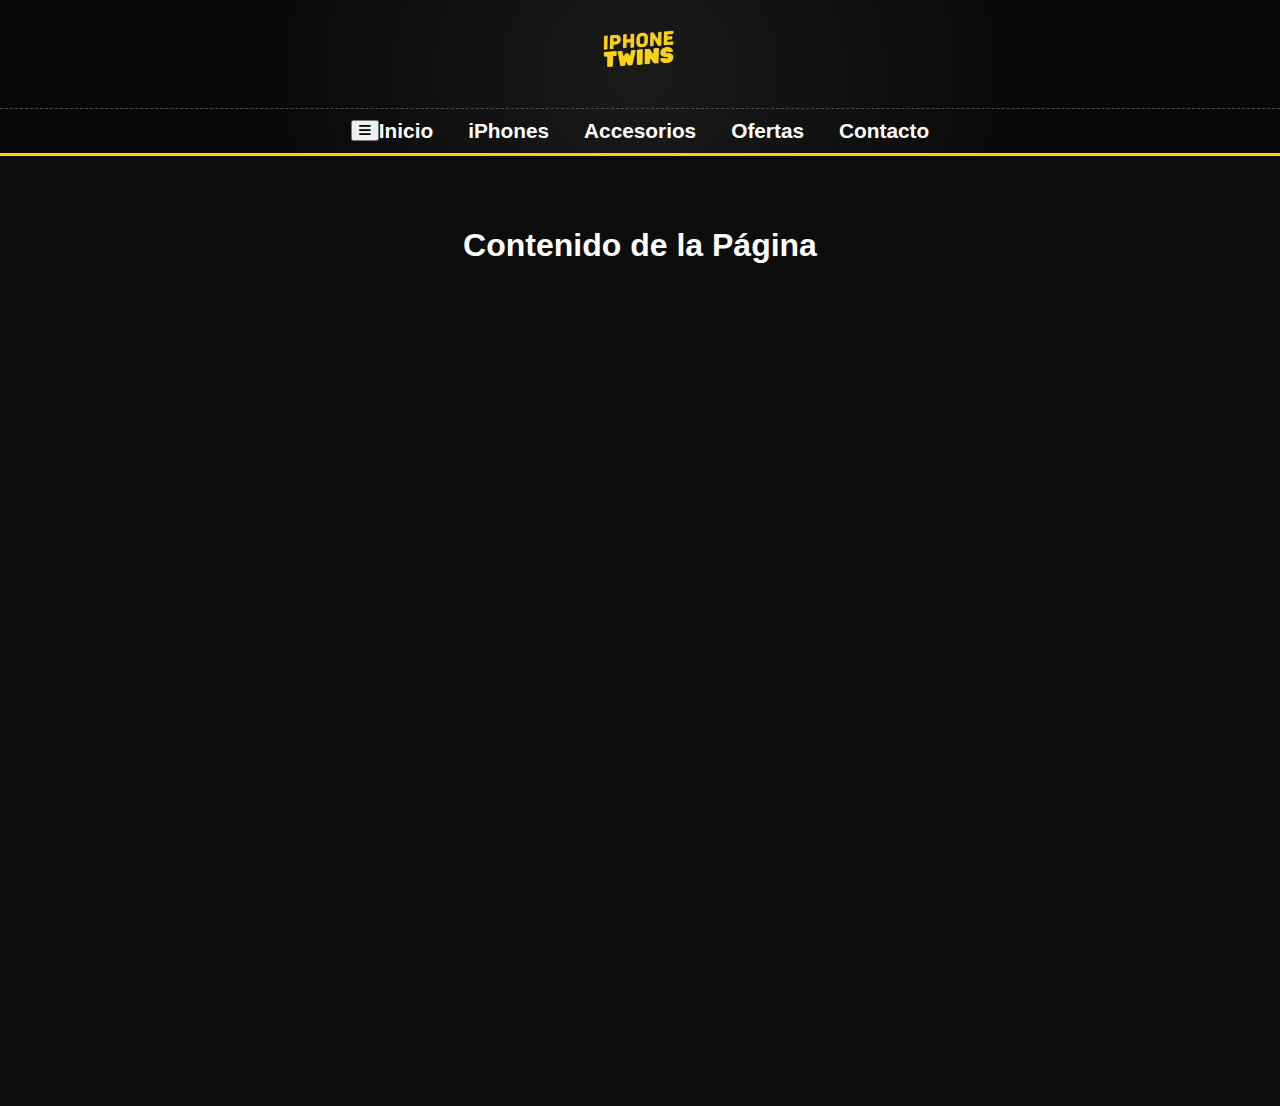
<file: index.html>
<!DOCTYPE html>
<html lang="es">
<head>
    <meta charset="UTF-8">
    <meta name="viewport" content="width=device-width, initial-scale=1.0">
    <title>iPhone Twins - Header Responsive</title>
    <link rel="stylesheet" href="./style.css">
    <!-- Enlace a Font Awesome para los íconos -->
    <link rel="stylesheet" href="https://cdnjs.cloudflare.com/ajax/libs/font-awesome/6.5.1/css/all.min.css">
</head>
<body>

    <header class="main-header">
        <!-- Parte superior del header con el logo -->
        <div class="header-top">
            <a href="#" class="logo-container">
                <img src="./Diseño sin título (26).png" alt="Logo iPhone Twins">
            </a>
        </div>

        <!-- Barra de navegación principal -->
        <nav class="main-nav">
            <!-- BOTÓN DE HAMBURGUESA (solo visible en móvil) -->
            <button class="hamburger-menu" id="hamburger-button" aria-label="Abrir menú de navegación">
                <i class="fas fa-bars"></i>
            </button>

            <ul class="nav-links" id="nav-links">
                <li><a href="#">Inicio</a></li>
                <li><a href="#">iPhones</a></li>
                <li><a href="#">Accesorios</a></li>
                <li><a href="#">Ofertas</a></li>
                <li><a href="#">Contacto</a></li>
            </ul>

        </nav>
    </header>

    <!-- Contenido de ejemplo -->
    <main style="height: 100vh; color: white; text-align: center; padding-top: 50px;">
        <h1>Contenido de la Página</h1>
    </main>

    <!-- SCRIPT PARA EL MENÚ HAMBURGUESA -->
    <script>
        const hamburgerButton = document.getElementById('hamburger-button');
        const navLinks = document.getElementById('nav-links');

        hamburgerButton.addEventListener('click', () => {
            navLinks.classList.toggle('active'); // Añade o quita la clase 'active'
        });
    </script>

</body>
</html>
</file>
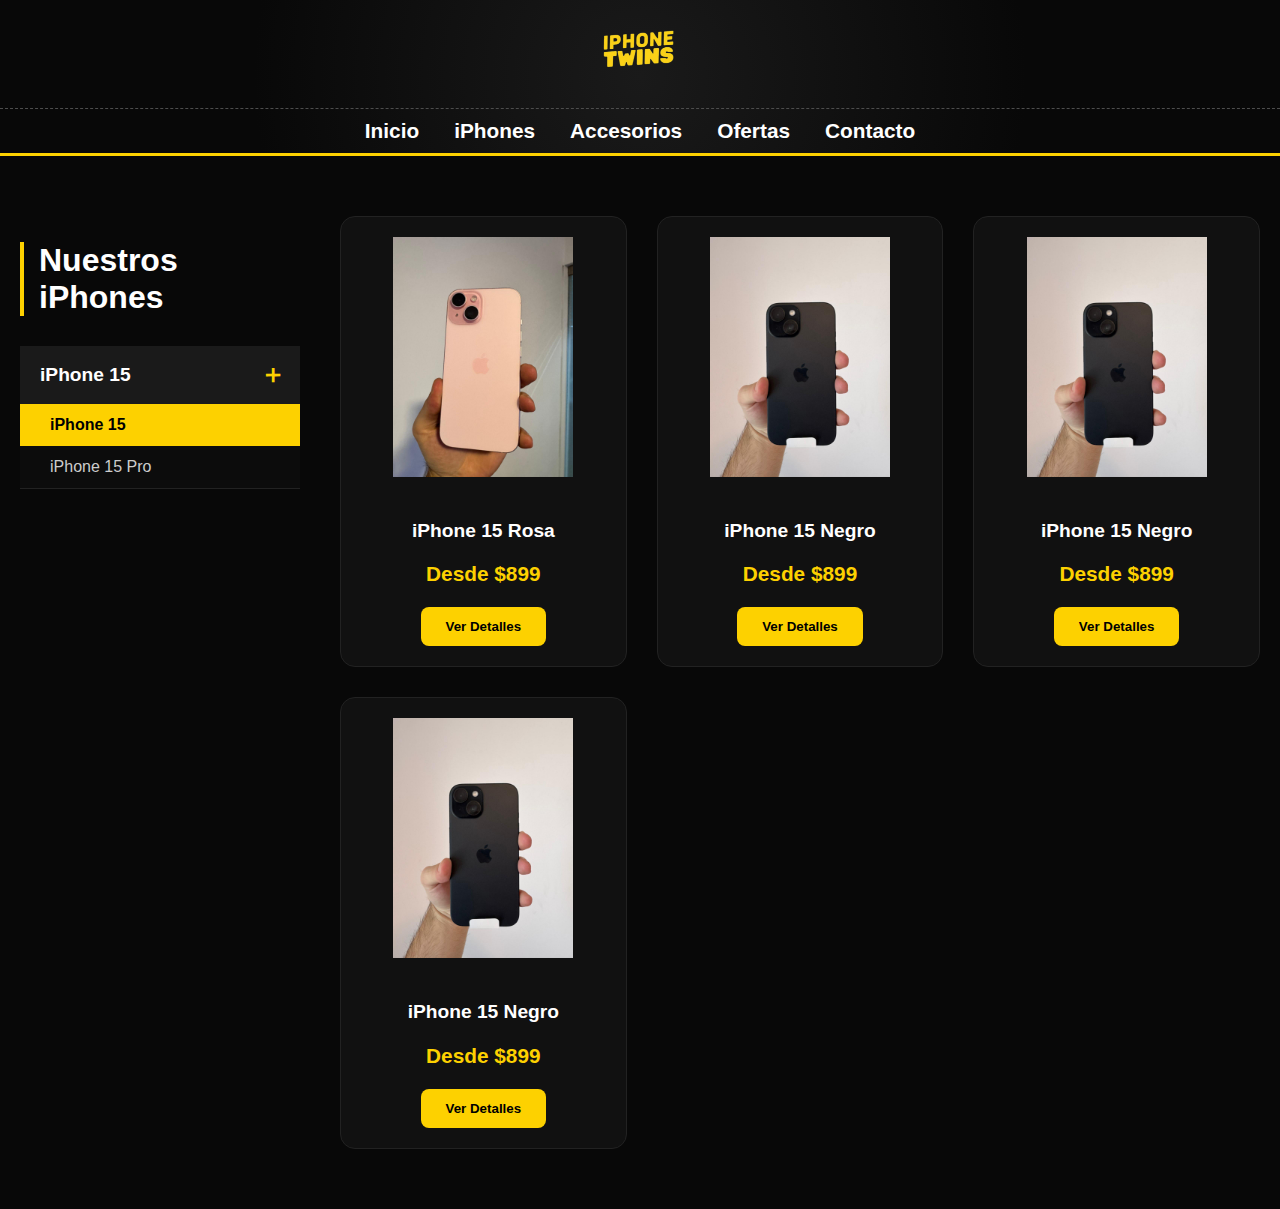
<file: iphone.html>
<!DOCTYPE html>
<html lang="es">
<head>
    <meta charset="UTF-8">
    <meta name="viewport" content="width=device-width, initial-scale=1.0">
    <title>iPhone Twins - Header Responsive</title>
    <link rel="stylesheet" href="./style.css">
    <!-- Enlace a Font Awesome para los íconos -->
    <link rel="stylesheet" href="https://cdnjs.cloudflare.com/ajax/libs/font-awesome/6.5.1/css/all.min.css">
</head>
<body>

    <header class="main-header">
        <!-- Parte superior del header con el logo -->
        <div class="header-top">
            <a href="./index.html" class="logo-container">
                <img src="./Diseño sin título (26).png" alt="Logo iPhone Twins" class="logo-animado">
            </a>
        </div>

        <button class="hamburger-btn" id="hamburger-btn" aria-label="Abrir menú de navegación">
            <span></span>
            <span></span>
            <span></span>
        </button>

        <!-- Barra de navegación principal -->
        <nav class="main-nav">
            <!-- BOTÓN DE HAMBURGUESA (solo visible en móvil) -->
            

            <ul class="nav-links" id="nav-links">
                <li><a href="./index.html">Inicio</a></li>
                <li><a href="./iphone.html">iPhones</a></li>
                <li><a href="./accesrios.html">Accesorios</a></li>
                <li><a href="#">Ofertas</a></li>
                <li><a href="#">Contacto</a></li>
            </ul>

        </nav>
    </header>

    <!-- ================== MAIN CONTENT ================== -->
        <main>
        <section class="iphones-section" id="iphones">
            <div class="iphones-container">
                <aside class="iphones-nav">
                    <h2>Nuestros iPhones</h2>
                    <div class="accordion">
                        <div class="accordion-item active">
                            <div class="accordion-header">iPhone 15</div>
                            <div class="accordion-content">
                                <a href="#" class="sub-model-link active" data-target="grid-iphone-15">iPhone 15</a>
                                <a href="#" class="sub-model-link" data-target="grid-iphone-15-pro">iPhone 15 Pro</a>
                            </div>
                        </div>
                    </div>
                </aside>
                <div class="iphones-display">
                    <div class="product-grid active" id="grid-iphone-15">
                        <div class="product-card" 
                            data-images="./iphone_15/15R/1.jpg,./iphone_15/15R/2.jpg,./iphone_15/15R/3.jpg,./iphone_15/15R/4.jpg"                
                            data-title="iPhone 15 Rosa"
                            data-static-specs='{"Estado": "Usado", "Almacenamiento": "128 GB", "Incluye": "Cable USB-C"}'
                            data-options='[
                                {"battery": "100%", "price": "$999"},
                                {"battery": "95% (Excelente)", "price": "$950"},
                                {"battery": "88% (Muy Bueno)", "price": "$899"}
                            ]'
                        >
                            <img src="./iphone_15/15R/1.jpg" alt="iPhone 15 Blue">
                            <h3>iPhone 15 Rosa</h3>
                            <p class="price">Desde $899</p>
                            <button class="buy-button">Ver Detalles</button>
                        </div>
                        <div class="product-card" 
                            data-images="./iphone_15/15N/1.jpg,./iphone_15/15N/2.jpg,./iphone_15/15N/3.jpg,./iphone_15/15N/4.jpg"                
                            data-title="iPhone 15 Blue"
                            data-static-specs='{"Estado": "Usado", "Almacenamiento": "128 GB", "Incluye": "Cable USB-C"}'
                            data-options='[
                                {"battery": "100%", "price": "$999"},
                                {"battery": "95% (Excelente)", "price": "$950"},
                                {"battery": "88% (Muy Bueno)", "price": "$899"}
                            ]'
                        >
                            <img src="./iphone_15/15N/1.jpg" alt="iPhone 15 Blue">
                            <h3>iPhone 15 Negro</h3>
                            <p class="price">Desde $899</p>
                            <button class="buy-button">Ver Detalles</button>
                        </div>
                        <div class="product-card" 
                            data-images="./iphone_15/15N/1.jpg,./iphone_15/15N/2.jpg,./iphone_15/15N/3.jpg,./iphone_15/15N/4.jpg"                
                            data-title="iPhone 15 Blue"
                            data-static-specs='{"Estado": "Usado", "Almacenamiento": "128 GB", "Incluye": "Cable USB-C"}'
                            data-options='[
                                {"battery": "100%", "price": "$999"},
                                {"battery": "95% (Excelente)", "price": "$950"},
                                {"battery": "88% (Muy Bueno)", "price": "$899"}
                            ]'
                        >
                            <img src="./iphone_15/15N/1.jpg" alt="iPhone 15 Blue">
                            <h3>iPhone 15 Negro</h3>
                            <p class="price">Desde $899</p>
                            <button class="buy-button">Ver Detalles</button>
                        </div>
                        <div class="product-card" 
                            data-images="./iphone_15/15N/1.jpg,./iphone_15/15N/2.jpg,./iphone_15/15N/3.jpg,./iphone_15/15N/4.jpg"                
                            data-title="iPhone 15 Blue"
                            data-static-specs='{"Estado": "Usado", "Almacenamiento": "128 GB", "Incluye": "Cable USB-C"}'
                            data-options='[
                                {"battery": "100%", "price": "$999"},
                                {"battery": "95% (Excelente)", "price": "$950"},
                                {"battery": "88% (Muy Bueno)", "price": "$899"}
                            ]'
                        >
                            <img src="./iphone_15/15N/1.jpg" alt="iPhone 15 Blue">
                            <h3>iPhone 15 Negro</h3>
                            <p class="price">Desde $899</p>
                            <button class="buy-button">Ver Detalles</button>
                        </div>
                    </div>
                </div>
            </div>
        </section>
    </main>

    <div class="modal-overlay" id="product-modal">
        <div class="modal-content">
            <button class="modal-close">×</button>
            <div class="modal-body">
                <div class="modal-image-container">
                    <div class="carousel">
                        <div class="carousel-track-container"><ul class="carousel-track"></ul></div>
                        <button class="carousel-button carousel-button--left"><i class="fas fa-chevron-left"></i></button>
                        <button class="carousel-button carousel-button--right"><i class="fas fa-chevron-right"></i></button>
                        <div class="carousel-nav"></div>
                    </div>
                </div>
                <div class="modal-details">
                    <h2 id="modal-title"></h2>
                    <p class="modal-price" id="modal-price"></p>
                    <div class="product-specs">
                        <h3>Especificaciones:</h3>
                        <div id="modal-static-specs"></div>
                        <div class="spec-item">
                            <span class="spec-label">Batería:</span>
                            <div class="select-container">
                                <select id="modal-battery-select"></select>
                            </div>
                        </div>
                    </div>
                    <button class="buy-button modal-buy-button">Contactar por WhatsApp</button>
                </div>
            </div>
        </div>
    </div>


    <!-- ================== SCRIPT ================== -->
    <script src="./script.js">
    </script>

</body>
</html>
</file>
<file: style.css>
/* --- ESTILOS GENERALES --- */
body {
    margin: 0;
    font-family: -apple-system, BlinkMacSystemFont, "Segoe UI", Roboto, "Helvetica Neue", Arial, sans-serif;
    background-color: #0d0d0d; /* Un fondo oscuro para que resalte el header */
}

/* --- ESTILOS DE ESCRITORIO (PRESERVAN EL DISEÑO ORIGINAL) --- */

.main-header {
    width: 100%;
    /* El fondo oscuro con resplandor se aplica a todo el header */
    background: radial-gradient(circle, #1a1a1a 0%, #080808 60%);
    /* La línea amarilla inferior que abarca todo el header */
    border-bottom: 3px solid #fdd100;
    padding-top: 20px; /* Espaciado superior que antes estaba en .header-top */
}

.main-nav {
    display: flex;
    justify-content: center; /* Centra los elementos */
    align-items: center;
    flex-wrap: wrap; /* PERMITE QUE EL LOGO Y LOS LINKS ESTÉN EN LÍNEAS SEPARADAS */
    padding: 10px 5%;
    /* La línea punteada que separa el logo de la navegación */
    border-top: 1px dashed #4d4d4d;
    margin-top: 20px; /* Espacio para que el logo "respire" arriba */
}

.logo-container {
    width: 100%; /* HACE QUE EL LOGO OCUPE SU PROPIA LÍNEA */
    display: flex;
    justify-content: center;
    margin-bottom: 20px; /* Espacio entre el logo y los links de navegación */
    /* Lo movemos arriba, fuera del nav visualmente */
    transform: translateY(-5px);
}

.logo-container img {
    max-width: 120px;
    height: auto;
}

/* --- ENLACES DE NAVEGACIÓN (DESKTOP) --- */
.nav-links {
    list-style: none;
    margin: 0;
    padding: 0;
    display: flex;
    gap: 35px;
}

.nav-links a {
    text-decoration: none;
    color: white;
    font-weight: bold;
    font-size: 1.3rem;
    padding-bottom: 15px;
    position: relative;
    transition: color 0.3s ease;
}

.nav-links a:hover {
    color: #fdd100;
}

/* --- BOTÓN DE HAMBURGUESA (OCULTO EN DESKTOP) --- */
.hamburger-btn {
    display: none; /* Totalmente oculto en la vista de escritorio */
}


/* ------------------------------------------- */
/* --- ESTILOS PARA MÓVIL (TABLETS Y ABAJO) --- */
/* ------------------------------------------- */
@media (max-width: 768px) {

    /* --- AJUSTES GENERALES DEL HEADER EN MÓVIL --- */
    .main-header {
        padding: 0; 
        background: #000;
        position: relative; /* Contenedor de referencia para los elementos absolutos */
    }
    
    .main-nav {
        /* Este contenedor ahora solo define la altura del header */
        display: flex;
        justify-content: center;
        align-items: center;
        padding: 0;
        border-top: none; 
        margin-top: 0;
        /* Le damos una altura fija para que los elementos se puedan centrar dentro */
        min-height: 80px; 
    }

    /* --- AJUSTES DEL LOGO EN MÓVIL (LA CORRECCIÓN PRINCIPAL) --- */
    .logo-container {
        width: auto;
        margin: 0;
        
        /* ¡AQUÍ ESTÁ LA MAGIA! POSICIONAMIENTO ABSOLUTO */
        position: absolute;
        left: 50%;
        top: 50%;
        transform: translate(-50%, -50%); /* El truco para un centrado perfecto */
    }
    .logo-container img {
        max-width: 100px;
        display: block; /* Buena práctica para imágenes dentro de contenedores posicionados */
    }

    /* --- POSICIONAMIENTO DEL BOTÓN DE HAMBURGUESA --- */
    .hamburger-btn {
        display: flex;
        flex-direction: column;
        justify-content: space-around;
        width: 30px;
        height: 25px;
        background: transparent;
        border: none;
        cursor: pointer;
        padding: 0;
        
        /* Usa el mismo sistema de posicionamiento absoluto */
        position: absolute;
        right: 5%; /* Lo pegamos a la derecha */
        top: 50%;
        transform: translateY(-50%); /* Lo centramos verticalmente */
    }
    
    .hamburger-btn span {
        display: block;
        width: 100%;
        height: 3px;
        background-color: #fdd100; 
        border-radius: 3px;
    }
    
    /* --- MENÚ DESPLEGABLE (sin cambios) --- */
    .nav-links {
        display: none; 
        flex-direction: column; 
        gap: 0;
        position: absolute;
        top: 100%; /* Se posicionará debajo del .main-header */
        left: 0;
        width: 100%;
        background-color: #111;
        border-top: 1px solid #4d4d4d;
        z-index: 1000;
    }
    
    .nav-links.active {
        display: flex;
    }

    .nav-links li {
        text-align: center;
        width: 100%;
    }

    .nav-links a {
        padding: 18px 0;
        width: 100%;
        display: block; 
        border-bottom: 1px solid #222;
    }

    .nav-links li:last-child a {
        border-bottom: none;
    }
}

/* --- ESTILOS PARA SECCIÓN DE IMÁGENES DESTACADAS --- */
/* Pega este código al final de tu archivo styles.css */

.featured-section {
    display: flex; /* Usamos Flexbox para alinear los elementos */
    justify-content: center; /* Centramos las tarjetas horizontalmente */
    align-items: stretch; /* Hacemos que ambas tarjetas tengan la misma altura */
    gap: 30px; /* Espacio entre las dos imágenes */
    padding: 50px 20px; /* Espacio arriba/abajo y a los lados de la sección */
    max-width: 1200px; /* Ancho máximo para que no se estire demasiado en pantallas gigantes */
    margin: 0 auto; /* Centra la sección en la página */
}

.featured-card {
    display: block; /* Necesario para que el enlace se comporte como un bloque */
    border-radius: 20px; /* Coincide con el redondeo de tus imágenes */
    overflow: hidden; /* Oculta cualquier cosa que se salga del borde redondeado */
    box-shadow: 0 8px 25px rgba(0, 0, 0, 0.4); /* Sombra sutil para dar profundidad */
    transition: transform 0.3s ease, box-shadow 0.3s ease; /* Transición suave para el hover */
    flex: 1; /* Permite que cada tarjeta crezca y ocupe el espacio disponible */
    max-width: 500px; /* Limita el tamaño máximo de cada tarjeta */
}

.featured-card img {
    width: 100%; /* La imagen ocupa todo el ancho de su contenedor */
    height: auto;
    display: block; /* Elimina un pequeño espacio blanco que a veces aparece debajo de las imágenes */
}

/* Efecto al pasar el ratón por encima */
.featured-card:hover {
    transform: scale(1.03); /* Ligeramente más grande */
    box-shadow: 0 12px 30px rgba(0, 0, 0, 0.6); /* Sombra más pronunciada */
}


/* --- ESTILOS RESPONSIVE PARA LA SECCIÓN DESTACADA --- */
/* Usamos el mismo breakpoint que en el header para consistencia */
@media (max-width: 768px) {
    .featured-section {
        flex-direction: column; /* Apila las imágenes una sobre otra */
        align-items: center; /* Centra las tarjetas que ahora están en columna */
        gap: 25px; /* Espacio entre las imágenes apiladas */
        padding: 40px 15px; /* Menos padding en pantallas pequeñas */
    }
}

/* --- ESTILOS GENERALES Y HEADER --- */
/* Aquí irían tus estilos del header y generales */

/* ESTILOS DE LA TIENDA Y MODAL */
.iphones-section { padding: 60px 20px; background-color: #080808; }
.iphones-container { display: flex; max-width: 1400px; margin: 0 auto; gap: 40px; }
.iphones-nav { flex: 0 0 280px; color: white; }
.iphones-nav h2 { font-size: 2rem; margin-bottom: 30px; border-left: 4px solid #fdd100; padding-left: 15px; }
.accordion-item { margin-bottom: 10px; border-bottom: 1px solid #222; }
.accordion-header { background-color: #1a1a1a; padding: 15px 20px; cursor: pointer; font-size: 1.2rem; font-weight: bold; display: flex; justify-content: space-between; align-items: center; }
.accordion-header::after { content: '×'; font-size: 1.5rem; color: #fdd100; transition: transform 0.3s ease; }
.accordion-item.active .accordion-header::after { transform: rotate(45deg); }
.accordion-content { max-height: 0; overflow: hidden; transition: max-height 0.4s ease-out; background-color: #0c0c0c; }
.accordion-item.active .accordion-content { max-height: 200px; }
.sub-model-link { display: block; padding: 12px 20px 12px 30px; color: #ccc; text-decoration: none; }
.sub-model-link.active { background-color: #fdd100; color: #000; font-weight: bold; }
.iphones-display { flex: 1; }
.product-grid { display: none; grid-template-columns: repeat(auto-fit, minmax(260px, 1fr)); gap: 30px; }
.product-grid.active { display: grid; }
.product-card { background-color: #111; border-radius: 15px; padding: 20px; text-align: center; border: 1px solid #222; transition: transform 0.3s, box-shadow 0.3s; }
.product-card img { max-width: 100%; height: 240px; object-fit: contain; margin-bottom: 20px; }
.product-card h3 { color: white; font-size: 1.2rem; }
.product-card .price { color: #fdd100; font-size: 1.3rem; font-weight: bold; }
.buy-button { background-color: #fdd100; color: #000; border: none; padding: 12px 25px; border-radius: 8px; font-weight: bold; cursor: pointer; }

/* MODAL Y CARRUSEL */
.modal-overlay { position: fixed; top: 0; left: 0; width: 100%; height: 100%; background: rgba(0,0,0,0.85); z-index: 2000; display: flex; align-items: center; justify-content: center; opacity: 0; visibility: hidden; transition: opacity 0.3s ease; }
.modal-overlay.active { opacity: 1; visibility: visible; }
.modal-content { background: #1a1a1a; border-radius: 20px; color: white; padding: 30px 40px; width: 90%; max-width: 1200px; position: relative; max-height: 90vh; overflow-y: auto; }
.modal-close { position: absolute; top: 15px; right: 20px; background: none; border: none; color: white; font-size: 2.5rem; cursor: pointer; z-index: 10; }
.modal-body { display: flex; gap: 40px; }
.modal-details { flex: 1; }

/* --- CORRECCIÓN AQUÍ --- */
.modal-image-container {
    flex: 1;
    position: relative;
    min-width: 0; /* Ayuda a flexbox a manejar el tamaño correctamente */
}
.carousel {
    width: 100%;
    height: 100%; /* El carrusel ocupa toda la altura de su contenedor padre */
    position: relative;
}
/* ------------------------ */

.carousel-track-container { height: 100%; overflow: hidden; border-radius: 10px; }
.carousel-track { list-style: none; position: relative; height: 100%; margin: 0; padding: 0; transition: transform 250ms ease-in; }
.carousel-slide { position: absolute; top: 0; bottom: 0; width: 100%; height: 100%; }
.carousel-slide img { width: 100%; height: 100%; object-fit: contain; }
.carousel-button { position: absolute; top: 50%; transform: translateY(-50%); background: rgba(0,0,0,0.5); border: none; color: white; border-radius: 50%; width: 40px; height: 40px; cursor: pointer; z-index: 1; }
.carousel-button--left { left: 10px; }
.carousel-button--right { right: 10px; }
.carousel-nav { position: absolute; bottom: 10px; left: 50%; transform: translateX(-50%); display: flex; }
.carousel-indicator { background: rgba(255, 255, 255, 0.3); border: 0; border-radius: 50%; cursor: pointer; height: 12px; width: 12px; margin: 0 8px; }
.carousel-indicator.current-slide { background: #fdd100; }
.modal-price { color: #fdd100; font-size: 1.8rem; font-weight: bold; }
/* --- ESTILO PARA EL TÍTULO DE ESPECIFICACIONES (NUEVO) --- */
/* Pega este código en tu archivo styles.css, dentro de los estilos del modal */

.product-specs h3 {
    font-size: 1.3rem; /* Un poco más grande para que destaque */
    font-weight: bold;
    text-align: left; /* Aseguramos que esté alineado a la izquierda */
    
    /* --- LA LÍNEA AMARILLA --- */
    border-bottom: 2px solid #fdd100; /* 2px de grosor, color amarillo */
    
    /* --- ESPACIADO PARA QUE RESPIRE --- */
    padding-bottom: 10px; /* Espacio entre el texto y la línea */
    margin-bottom: 15px; /* Espacio después de la línea y antes de las specs */
}
.product-specs .spec-item { display: flex; align-items: center; justify-content: space-between; padding: 12px 0; border-bottom: 1px solid #333; }
.product-specs .spec-label { font-weight: bold; color: white; }
.select-container { position: relative; }
.select-container::after { content: '▼'; font-size: 0.7rem; color: #fdd100; position: absolute; right: 15px; top: 50%; transform: translateY(-50%); pointer-events: none; }
#modal-battery-select { -webkit-appearance: none; appearance: none; background-color: #2a2a2a; border: 1px solid #444; color: white; padding: 10px 40px 10px 15px; border-radius: 8px; cursor: pointer; min-width: 180px; }

/* Responsive */
@media (max-width: 768px) {
    .modal-body { flex-direction: column; }
    .modal-image-container { height: 300px; } /* Ajustamos la altura para móvil */
}



/* --- ESTILO DE SCROLLBAR: MODERNO Y SUTIL --- */

/* --- Para WebKit (Chrome, Safari, etc.) --- */
.modal-content::-webkit-scrollbar {
    width: 8px; /* Una barra delgada */
}

.modal-content::-webkit-scrollbar-track {
    background: transparent; /* El fondo es completamente invisible */
}

.modal-content::-webkit-scrollbar-thumb {
    background: rgba(255, 255, 255, 0.25); /* Por defecto es un gris muy sutil y semitransparente */
    border-radius: 10px;
}

.modal-content::-webkit-scrollbar-thumb:hover {
    background: #ffffff; /* Al pasar el ratón, se vuelve de color amarillo sólido */
}


/* --- Para Firefox --- */
.modal-content {
  scrollbar-width: thin;
  /* El thumb es amarillo, el track es transparente. Firefox no soporta el efecto hover en el scrollbar. */
  scrollbar-color: #ffffff transparent;
}


/* --- ESTILOS PARA DROPDOWN PERSONALIZADO Y SPECS DINÁMICAS --- */
/* Pega este código al final de tu styles.css */

.product-specs p {
    /* Si tenías esta regla, es mejor quitarla o ajustarla, 
       ya que ahora usamos divs para las especificaciones */
    line-height: 1.8;
    color: #ccc;
}

.product-specs .spec-item {
    display: flex;
    align-items: center;
    justify-content: space-between;
    padding: 12px 0;
    font-size: 1rem;
    color: #ccc;
    border-bottom: 1px solid #333;
}

.product-specs .spec-label {
    font-weight: bold;
    color: white; /* Hacemos la etiqueta más prominente */
}

/* Contenedor para ocultar el select por defecto y añadir nuestra flecha */
.select-container {
    position: relative;
    display: inline-block;
}

/* La flecha personalizada */
.select-container::after {
    content: '▼';
    font-size: 0.7rem;
    color: #fdd100;
    position: absolute;
    right: 15px;
    top: 50%;
    transform: translateY(-50%);
    pointer-events: none; /* Permite hacer clic a través de la flecha */
}

/* Estilos del <select> */
#modal-battery-select {
    -webkit-appearance: none;
    -moz-appearance: none;
    appearance: none;
    background-color: #2a2a2a;
    border: 1px solid #444;
    color: white;
    padding: 10px 40px 10px 15px; /* Espacio para la flecha a la derecha */
    border-radius: 8px;
    font-size: 1rem;
    cursor: pointer;
    min-width: 180px; /* Ancho mínimo para que se vea bien */
    font-family: inherit;
    transition: border-color 0.2s ease;
}

#modal-battery-select:focus {
    outline: none;
    border-color: #fdd100;
}

/* --- Animación de Zoom Constante para el Logo --- */

/* 1. Definimos los pasos de la animación "pulsar" */
@keyframes pulsar {
  0% {
    transform: scale(1); /* Tamaño inicial (normal) */
  }
  50% {
    transform: scale(1.2); /* Tamaño máximo (un 10% más grande) */
  }
  100% {
    transform: scale(1); /* Vuelve al tamaño normal */
  }
}

/* 2. Aplicamos la animación a la clase de nuestro logo */
.logo-animado {
  animation: pulsar 3s ease-in-out infinite;
}


@media (max-width: 992px) {
    
    /* 1. Hacemos que el layout principal se apile verticalmente */
    .iphones-container {
        flex-direction: column; /* ¡LA MAGIA! Pone el menú arriba y los productos abajo */
    }

    .iphones-nav {
        flex: 1 1 100%; /* El menú ahora ocupa todo el ancho */
        margin-bottom: 30px; /* Espacio entre el menú y los productos */
    }

    /* 2. Ajustamos la cuadrícula de productos a 2 columnas */
    .product-grid {
        grid-template-columns: repeat(2, 1fr);
    }
}

/* Para móviles (menos de 576px) */
@media (max-width: 576px) {
    .iphones-section {
        padding: 20px 15px; /* Menos espacio en pantallas pequeñas */
    }
    
    /* 3. Forzamos la cuadrícula de productos a 1 sola columna */
    .product-grid {
        grid-template-columns: 1fr;
    }
}

/* ======================================================= */
/* AJUSTES RESPONSIVE PARA EL MODAL (VENTANA EMERGENTE)    */
/* ======================================================= */
@media (max-width: 768px) {
    .modal-content {
        width: 95%;
        padding: 15px;
    }
    
    /* Hacemos que la imagen y los detalles se apilen en el modal */
    .modal-body {
        flex-direction: column;
    }

    .modal-image-container, .modal-details {
        width: 100%;
        max-width: 100%;
    }

    .modal-image-container {
        margin-bottom: 20px;
    }
    
    .modal-details h2 {
        font-size: 1.5rem;
    }
}











/* ======================================================= */
/* --- ESTILOS DEL BANNER HERO (PÁGINA DE INICIO) - CORREGIDO --- */
/* ======================================================= */

.hero-banner {
    position: relative;
    width: 100%;
    height: 75vh;
    max-height: 700px;
    overflow: hidden;
    background-color: #0d0d0d; /* Este color se verá en las franjas */
    margin: 40px auto;
    max-width: 90%;
    border-radius: 20px;
    box-shadow: 0 10px 40px rgba(0,0,0,0.5);
}

.hero-slide {
    position: absolute;
    top: 0;
    left: 0;
    width: 100%;
    height: 100%;
    opacity: 0;
    transition: opacity 1.5s ease-in-out;
}

/* LA MAGIA PARA LAS IMÁGENES DENTRO DEL SLIDE */
.hero-slide img {
    width: 100%;
    height: 100%;
    /* 
      'contain' asegura que la imagen entera sea visible dentro del contenedor,
      manteniendo su relación de aspecto. Esto puede crear bandas vacías
      (letterboxing) arriba/abajo o a los lados si los formatos no coinciden.
    */
    object-fit: contain; /* ¡LA LÍNEA MÁGICA! */
    
    /* object-position ya no es tan crítico con 'contain', pero lo dejamos por si acaso */
    object-position: center center; 
}

/* La clase 'active' hace visible la diapositiva */
.hero-slide.active {
    opacity: 1;
}

/* Contenedor para texto o botones encima del banner (opcional) */
.hero-content {
    position: relative;
    z-index: 2;
    height: 100%;
    display: flex;
    flex-direction: column;
    justify-content: center;
    align-items: center;
    text-align: center;
    color: white;
}


/* --- AJUSTES RESPONSIVE PARA EL BANNER --- */
@media (max-width: 768px) {
    .hero-banner {
        height: 50vh; /* Puedes ajustar esta altura si quieres que las franjas sean más pequeñas */
        max-width: 100%;
        margin: 20px 0;
        border-radius: 0;
    }
    
    /* Ya no necesitamos el 'object-position' específico para móvil aquí,
       porque 'contain' centra la imagen por defecto. */
}
</file>
